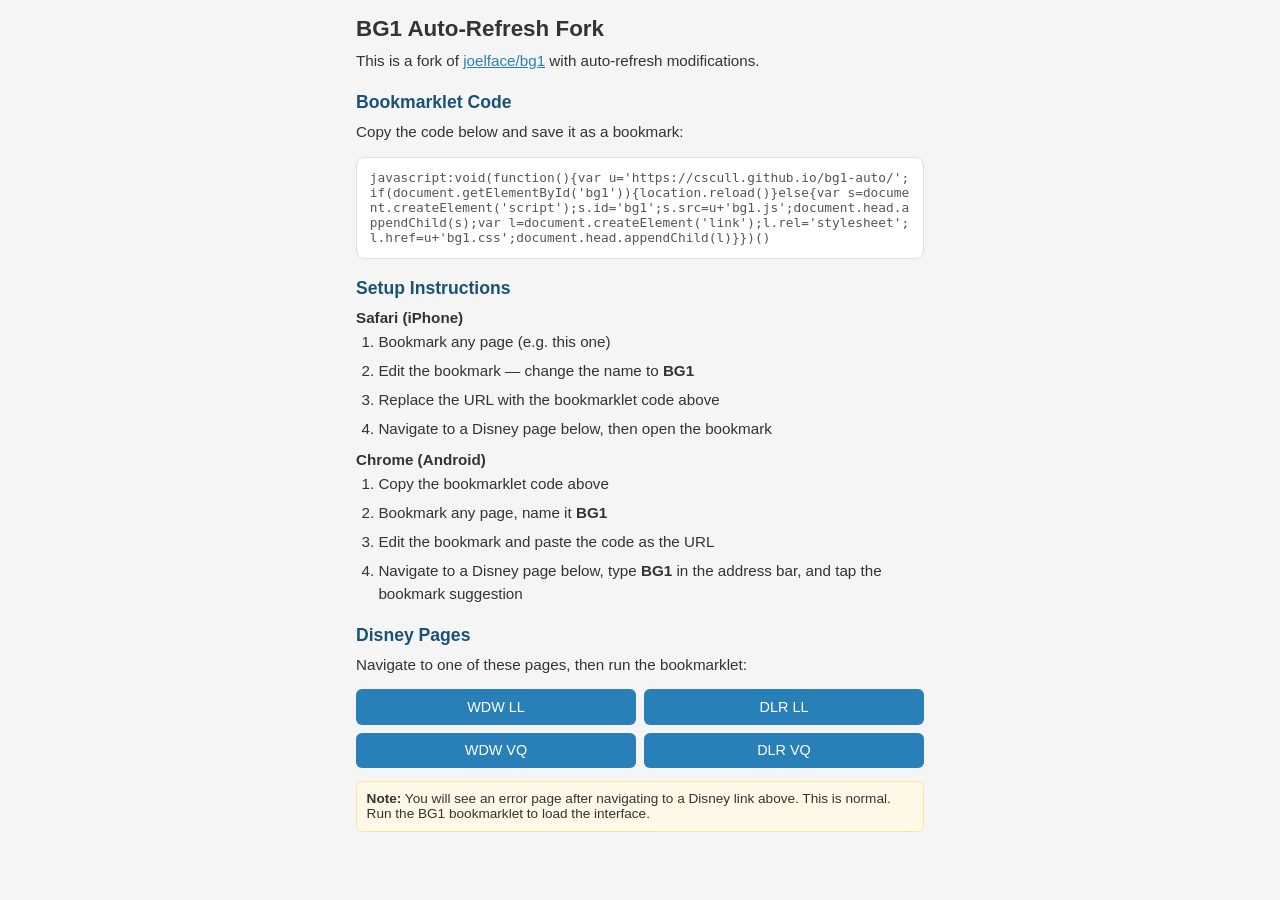
<file: src/public/start.html>
<!DOCTYPE html>
<html lang="en">
<head>
  <meta charset="UTF-8">
  <meta name="viewport" content="width=device-width, initial-scale=1.0">
  <title>BG1 Auto-Refresh Fork</title>
  <style>
    * { box-sizing: border-box; margin: 0; padding: 0; }
    body {
      font-family: -apple-system, BlinkMacSystemFont, 'Segoe UI', Roboto, sans-serif;
      max-width: 600px;
      margin: 0 auto;
      padding: 1rem;
      background: #f5f5f5;
      color: #333;
    }
    h1 { font-size: 1.4rem; margin-bottom: 0.5rem; }
    h2 { font-size: 1.1rem; margin: 1.2rem 0 0.5rem; color: #1a5276; }
    p, li { font-size: 0.95rem; line-height: 1.5; }
    ul { padding-left: 1.2rem; margin-bottom: 0.8rem; }
    a { color: #2980b9; }
    .bookmarklet-box {
      background: #fff;
      border: 1px solid #ddd;
      border-radius: 8px;
      padding: 0.8rem;
      margin: 0.8rem 0;
      word-break: break-all;
      font-family: 'SF Mono', 'Menlo', 'Consolas', monospace;
      font-size: 0.8rem;
      color: #555;
      user-select: all;
      -webkit-user-select: all;
    }
    .links {
      display: grid;
      grid-template-columns: 1fr 1fr;
      gap: 0.5rem;
      margin: 0.8rem 0;
    }
    .links a {
      display: block;
      background: #2980b9;
      color: #fff;
      text-decoration: none;
      padding: 0.6rem;
      border-radius: 6px;
      text-align: center;
      font-size: 0.9rem;
    }
    .links a:active { background: #1a5276; }
    .note {
      background: #fef9e7;
      border: 1px solid #f9e79f;
      border-radius: 6px;
      padding: 0.6rem;
      font-size: 0.85rem;
      margin: 0.8rem 0;
    }
    ol { padding-left: 1.4rem; }
    ol li { margin-bottom: 0.4rem; }
  </style>
</head>
<body>
  <h1>BG1 Auto-Refresh Fork</h1>
  <p>This is a fork of <a href="https://github.com/joelface/bg1">joelface/bg1</a> with auto-refresh modifications.</p>

  <h2>Bookmarklet Code</h2>
  <p>Copy the code below and save it as a bookmark:</p>
  <div class="bookmarklet-box" id="bm-code"></div>

  <h2>Setup Instructions</h2>
  <h3 style="font-size:0.95rem; margin:0.6rem 0 0.3rem;">Safari (iPhone)</h3>
  <ol>
    <li>Bookmark any page (e.g. this one)</li>
    <li>Edit the bookmark &mdash; change the name to <strong>BG1</strong></li>
    <li>Replace the URL with the bookmarklet code above</li>
    <li>Navigate to a Disney page below, then open the bookmark</li>
  </ol>

  <h3 style="font-size:0.95rem; margin:0.6rem 0 0.3rem;">Chrome (Android)</h3>
  <ol>
    <li>Copy the bookmarklet code above</li>
    <li>Bookmark any page, name it <strong>BG1</strong></li>
    <li>Edit the bookmark and paste the code as the URL</li>
    <li>Navigate to a Disney page below, type <strong>BG1</strong> in the address bar, and tap the bookmark suggestion</li>
  </ol>

  <h2>Disney Pages</h2>
  <p>Navigate to one of these pages, then run the bookmarklet:</p>
  <div class="links">
    <a href="https://disneyworld.disney.go.com/vas/">WDW LL</a>
    <a href="https://disneyland.disney.go.com/vas/">DLR LL</a>
    <a href="https://vqguest-svc-wdw.wdprapps.disney.com/application/v1/guest/getQueues">WDW VQ</a>
    <a href="https://vqguest-svc.wdprapps.disney.com/application/v1/guest/getQueues">DLR VQ</a>
  </div>

  <div class="note">
    <strong>Note:</strong> You will see an error page after navigating to a Disney link above. This is normal. Run the BG1 bookmarklet to load the interface.
  </div>

  <script>
    var u='https://cscull.github.io/bg1-auto/';
    var bmCode = "javascript:void(function(){var u='" + u + "';if(document.getElementById('bg1')){location.reload()}else{var s=document.createElement('script');s.id='bg1';s.src=u+'bg1.js';document.head.appendChild(s);var l=document.createElement('link');l.rel='stylesheet';l.href=u+'bg1.css';document.head.appendChild(l)}})()";
    document.getElementById('bm-code').textContent = bmCode;
  </script>
</body>
</html>
</file>
